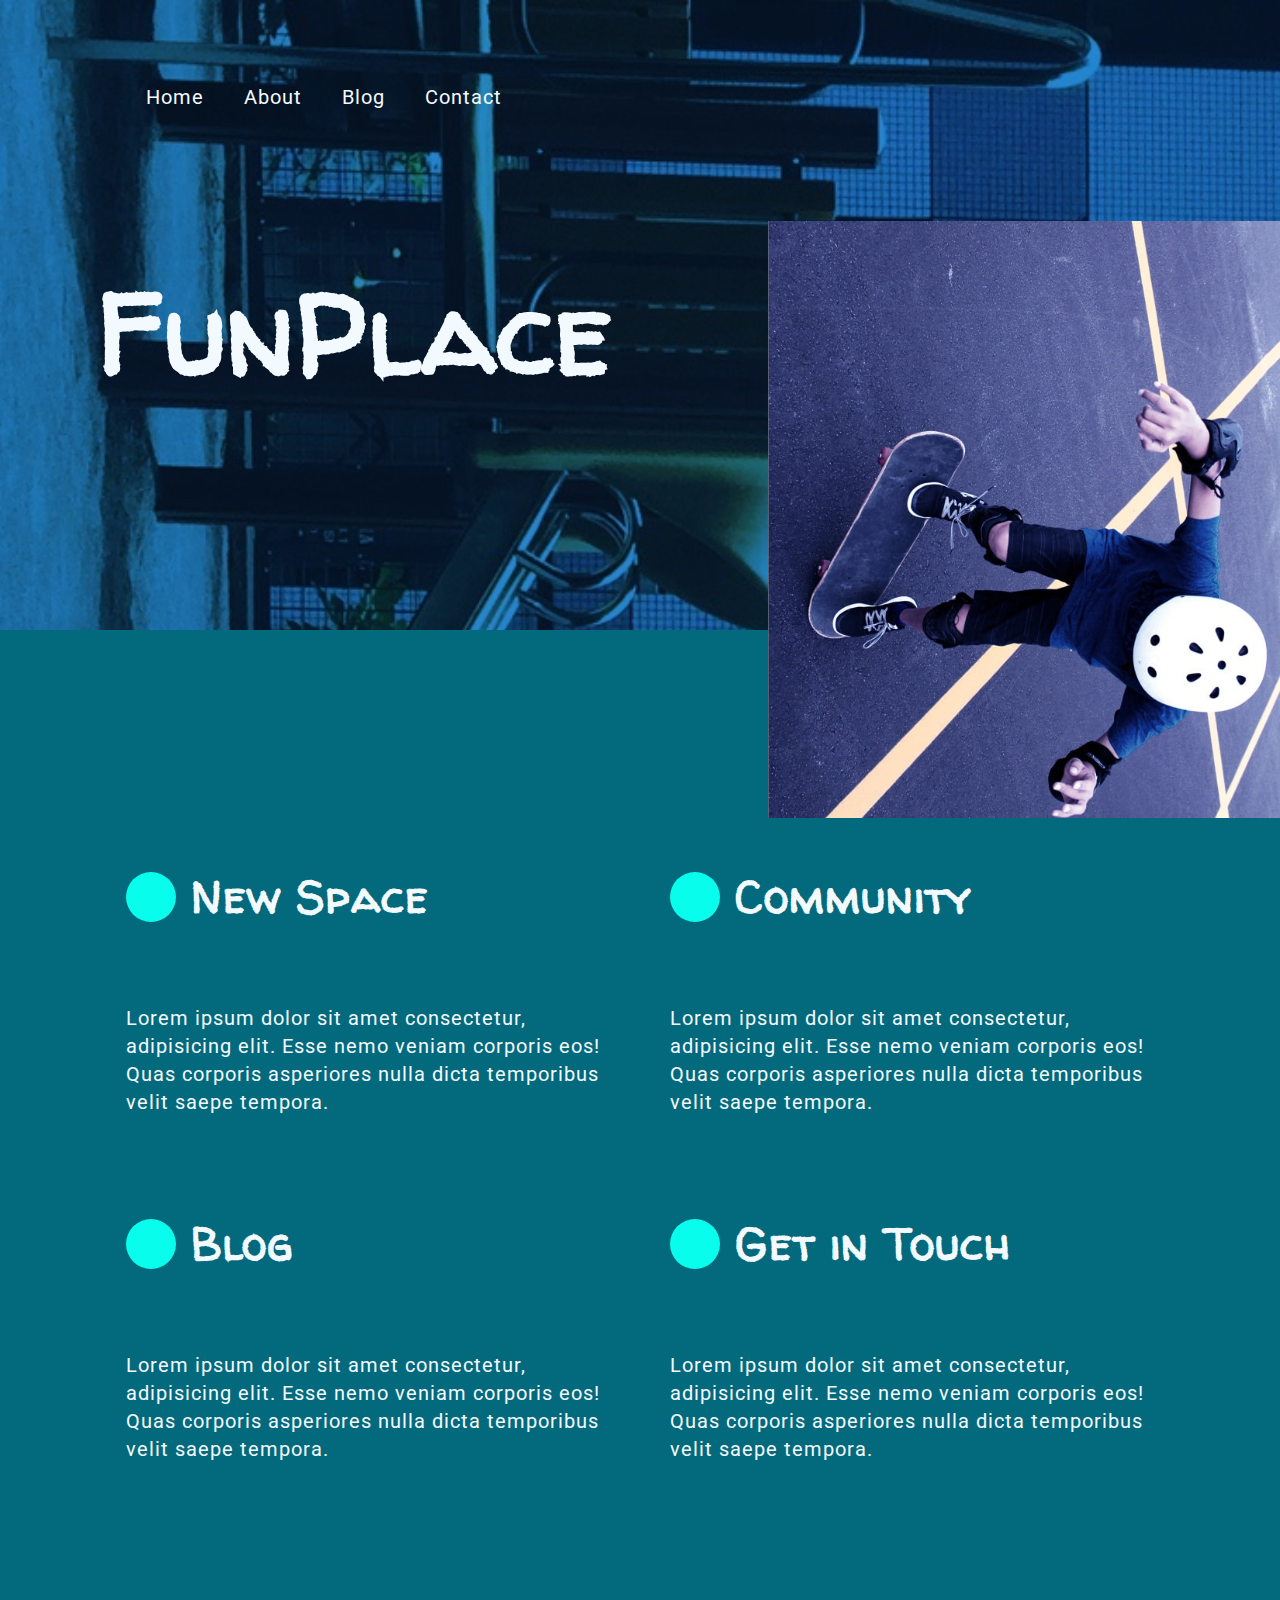
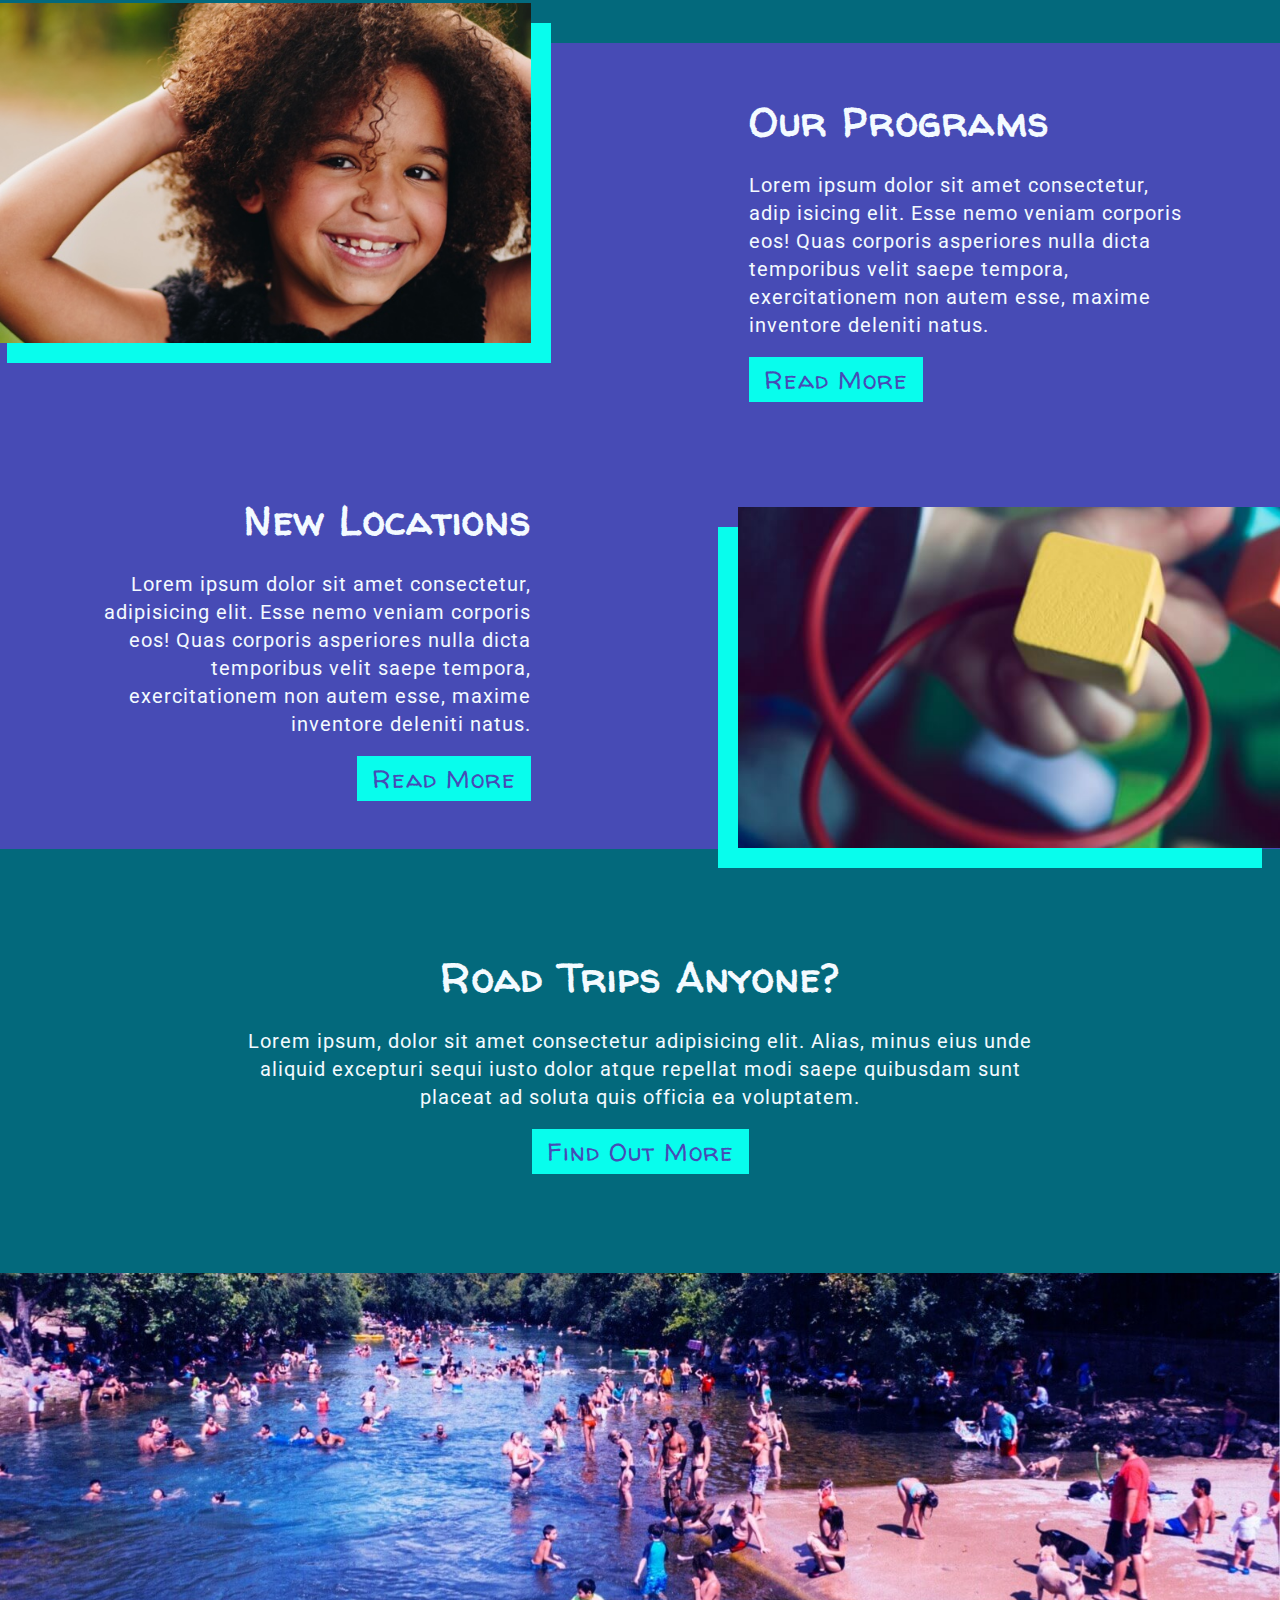
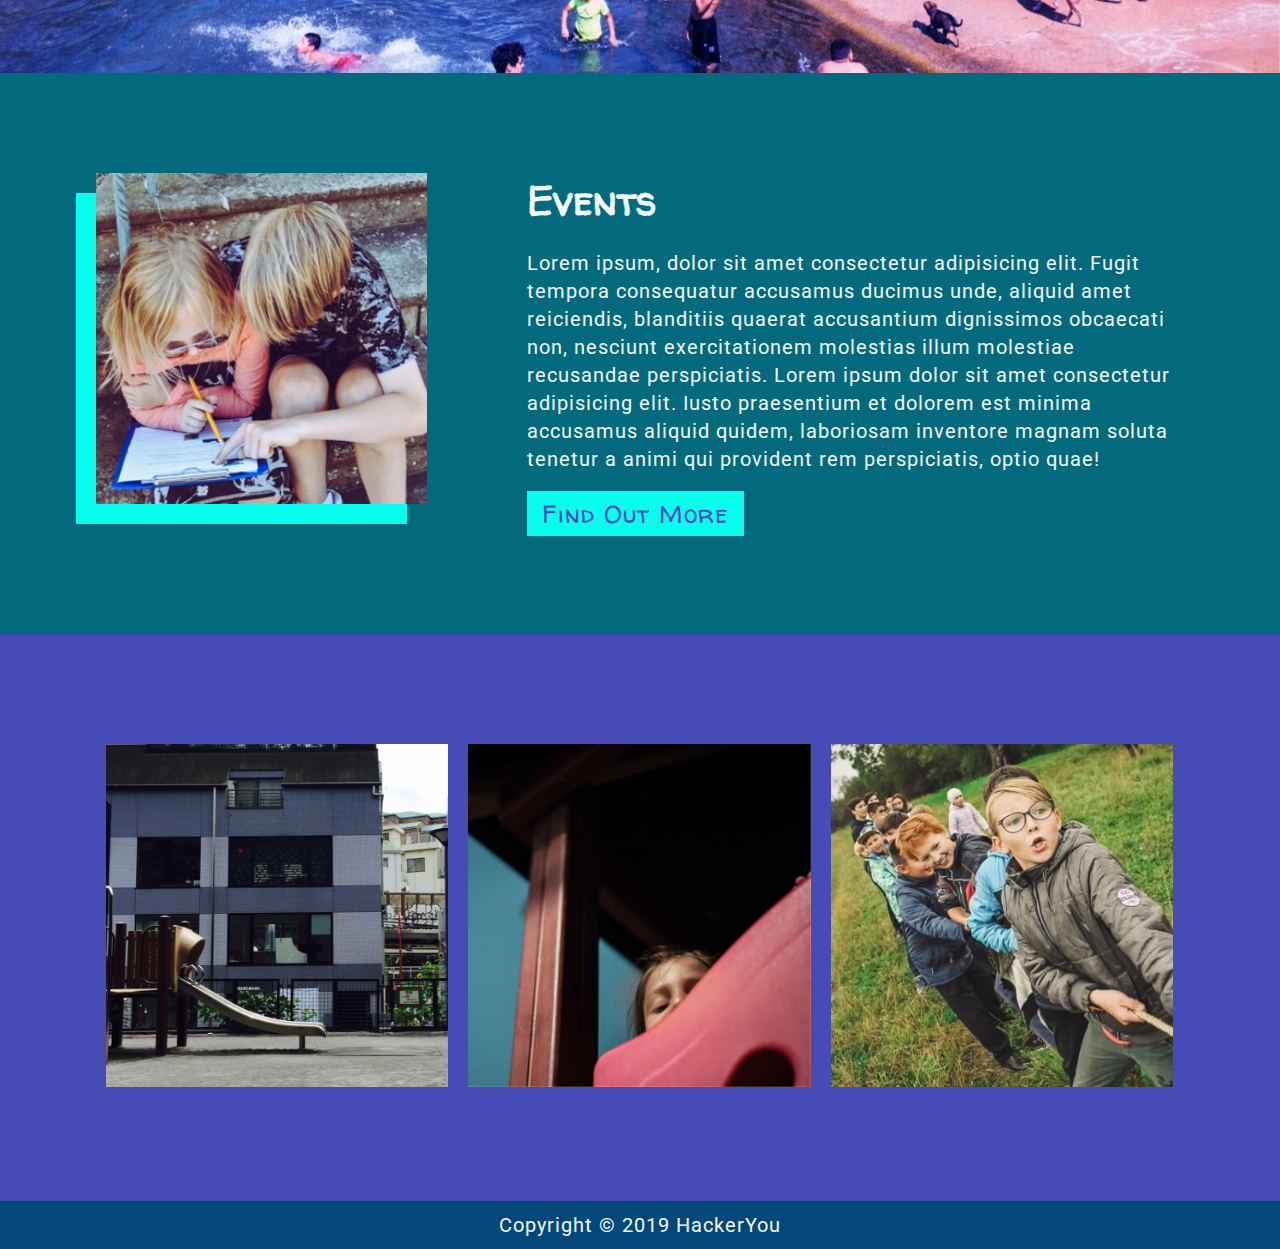
<file: index.html>
<!DOCTYPE html>
<!--[if lt IE 7]>      <html class="no-js lt-ie9 lt-ie8 lt-ie7"> <![endif]-->
<!--[if IE 7]>         <html class="no-js lt-ie9 lt-ie8"> <![endif]-->
<!--[if IE 8]>         <html class="no-js lt-ie9"> <![endif]-->
<!--[if gt IE 8]><!--> <html class="no-js"> <!--<![endif]-->
    <head>
        <meta charset="utf-8">
        <meta http-equiv="X-UA-Compatible" content="IE=edge">
        <title></title>
        <meta name="description" content="">
        <meta name="viewport" content="width=device-width, initial-scale=1">
        <link rel="stylesheet" href="https://use.fontawesome.com/releases/v5.8.1/css/all.css"
            integrity="sha384-50oBUHEmvpQ+1lW4y57PTFmhCaXp0ML5d60M1M7uH2+nqUivzIebhndOJK28anvf" crossorigin="anonymous">
        <link href="https://fonts.googleapis.com/css?family=Roboto:400,700|Walter+Turncoat" rel="stylesheet">
        <link rel="stylesheet" href="styles/styles.css">
    </head>
    <body>
        <header class="homePage">
            <div class="skipToContent">
                <a href="#mainContent">skip to main content</a>
            </div>
            <div class="wrapper">
                <input type="checkbox" id="toggle" name="toggle" tabindex="0">
                <nav>
                    <ul>
                        <li><a href="index.html">Home</a></li>
                        <li><a href="#about">About</a></li>
                        <li><a href="blog.html">Blog</a></li>
                        <li><a href="contact.html">Contact</a></li>
                    </ul>
                </nav>
                <label for="toggle"> Menu </i> </label>
                <h1>FunPlace</h1>
            </div> <!--end of wrapper-->
            <div class="homeHeaderImage">
                <img src="FunPlaceAssets/homeHeaderImage.jpg" alt="a teenaged boy wearing kneepads and a helmet, riding a skateboard">
            </div> <!--end of homeHeaderImage-->
        </header>
        <main id="mainContent">
            <section class="aboutSection" >
                <div class="wrapper quickLinks" id="about">
                    <div class="quickLinksSection">
                        <a href="">
                            <i class="fas fa-home circle-icon"></i>
                            <h2>New Space</h2>
                        </a>
                        <p>Lorem ipsum dolor sit amet consectetur, adipisicing elit. Esse nemo veniam corporis eos! Quas corporis asperiores
                            nulla dicta temporibus velit saepe tempora.</p>
                    </div>
                    <div class="quickLinksSection">
                        <a href="">
                            <i class="fas fa-users circle-icon"></i>
                            <h2>Community</h2>
                        </a>
                        <p>Lorem ipsum dolor sit amet consectetur, adipisicing elit. Esse nemo veniam corporis eos! Quas corporis asperiores
                            nulla dicta temporibus velit saepe tempora.</p>
                    </div>
                    <div class="quickLinksSection">
                        <a href="">
                            <i class="fas fa-file circle-icon"></i>
                            <h2>Blog</h2>
                        </a>
                        <p>Lorem ipsum dolor sit amet consectetur, adipisicing elit. Esse nemo veniam corporis eos! Quas corporis asperiores
                            nulla dicta temporibus velit saepe tempora.</p>
                    </div>
                    <div class="quickLinksSection">
                        <a href="">
                            <i class="fas fa-phone circle-icon"></i>
                            <h2>Get in Touch</h2>
                        </a>
                        <p>Lorem ipsum dolor sit amet consectetur, adipisicing elit. Esse nemo veniam corporis eos! Quas corporis asperiores
                            nulla dicta temporibus velit saepe tempora.</p>
                    </div>
                </div>  <!--end of wrapper -->
            </section>  <!--end of homeSection1-->
            <section class="newsSection">
                <div class="wrapper newsSectionFlex">
                    <div class="newsSectionTop">
                        <figure class="newsTopImage">
                            <img src="FunPlaceAssets/homeLeftImage.jpg" alt="a smiling child with an afro looking into the camera">
                        </figure>
                        <article class="programsArticle">
                            <h3>Our Programs</h3>
                            <p>Lorem ipsum dolor sit amet consectetur, adip isicing elit. Esse nemo veniam corporis eos! Quas corporis
                                asperiores
                                nulla dicta temporibus velit saepe tempora, exercitationem non autem esse, maxime inventore deleniti natus.
                            </p>
                            <a class="readMore" href="">Read More</a>
                        </article>
                    </div> <!--end of homeSectionLeft-->
                    <div class="newsSectionBottom">
                        <article class="locationsArticle">
                            <h3>New Locations</h3>
                            <p>Lorem ipsum dolor sit amet consectetur, adipisicing elit. Esse nemo veniam corporis eos! Quas corporis
                                asperiores
                                nulla dicta temporibus velit saepe tempora, exercitationem non autem esse, maxime inventore deleniti natus.
                            </p>
                            <a class="readMore" href="">Read More</a>
                        </article>
                        <div class="newsBottomImage">
                            <img src="FunPlaceAssets/homeRightImage.jpg" alt="a closeup shot of a child's toy">
                        </div>
                    </div> <!--end of homeSectionRight-->
                </div> <!--end of homeSection2Flex-->
            </section> <!--end of homeSection1-->
            <section class="events">
                <div class="eventsWrapper">
                    <h3>Road Trips Anyone?</h3>
                    <p>Lorem ipsum, dolor sit amet consectetur adipisicing elit. Alias, minus eius unde aliquid excepturi sequi iusto dolor
                        atque repellat modi saepe quibusdam sunt placeat ad soluta quis officia ea voluptatem.</p>
                    <a class="findOutMore" href="">Find Out More</a>
                </div>
            </section> <!--end of homeSection3-->
            <section class="eventsBanner">
                <div>
                    <img src="FunPlaceAssets/homeBanner.jpg" alt="a widescreen shot of the families and children playing in a water park during the last road trip">
                </div>
            </section> <!--end of homeBanner-->
            <section class="eventsArticleSection"> 
                <div class="wrapper eventsArticleFlex">
                    <div class="eventsArticleImage">
                        <img src="FunPlaceAssets/homeEventsImage.jpg" alt="two blonde children looking at a worksheet on a clipboard">
                    </div>
                    <article class="eventsArticle">
                        <h3>Events</h3>
                        <p>Lorem ipsum, dolor sit amet consectetur adipisicing elit. Fugit tempora consequatur accusamus ducimus unde,
                            aliquid amet reiciendis, blanditiis quaerat accusantium dignissimos obcaecati non, nesciunt exercitationem
                            molestias illum molestiae recusandae perspiciatis.  Lorem ipsum dolor sit amet consectetur adipisicing elit. Iusto praesentium et dolorem est minima accusamus aliquid quidem, laboriosam inventore magnam soluta tenetur a animi qui provident rem perspiciatis, optio quae!</p>
                        <a class="findOutMore" href="">Find Out More</a>
                    </article>
                </div>  <!--end of eventsFlex-->
            </section> <!--end of eventsSection-->
            <section class="gallery">
                <div class="wrapper">
                    <div class="galleryContent">
                        <div class="galleryItem">
                            <img src="FunPlaceAssets/homeGalleryImage1.jpg" alt="an outdoor shot of a playground slide against a building">
                        </div>
                        <div class="galleryItem">
                            <img src="FunPlaceAssets/homeGalleryImage2.jpg" alt="closeup of a young girl peering over the side of some playground equipment">
                        </div>
                        <div class="galleryItem">
                            <img src="FunPlaceAssets/homeGalleryImage3.jpg" alt="a group of children playing tug of war">
                        </div>
                    </div>  <!--end of galleryContent-->
                </div> <!--end of wrapper-->
            </section> <!--end of gallery-->
        </main>
        <footer>
            <p>Copyright &copy; 2019 HackerYou</p>
        </footer>
        
        <script src="" async defer></script>
    </body>
</html>
</file>
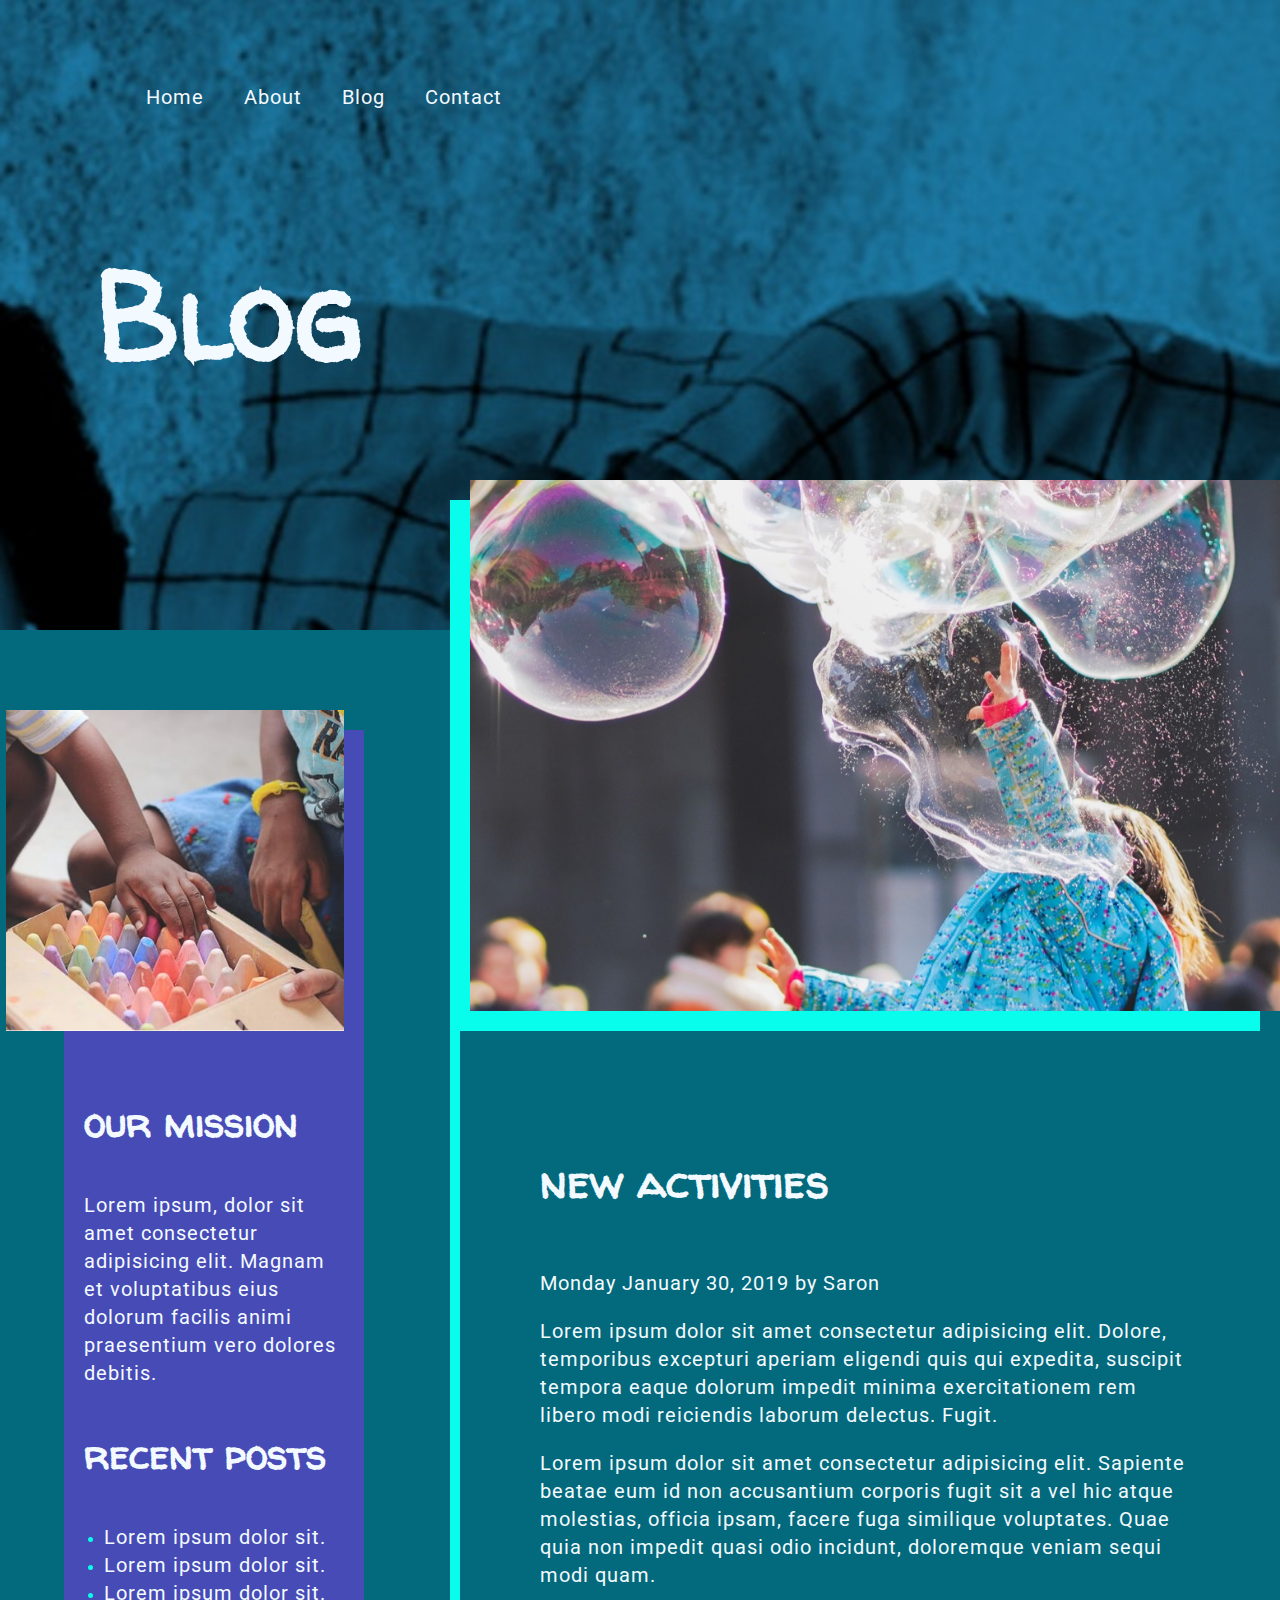
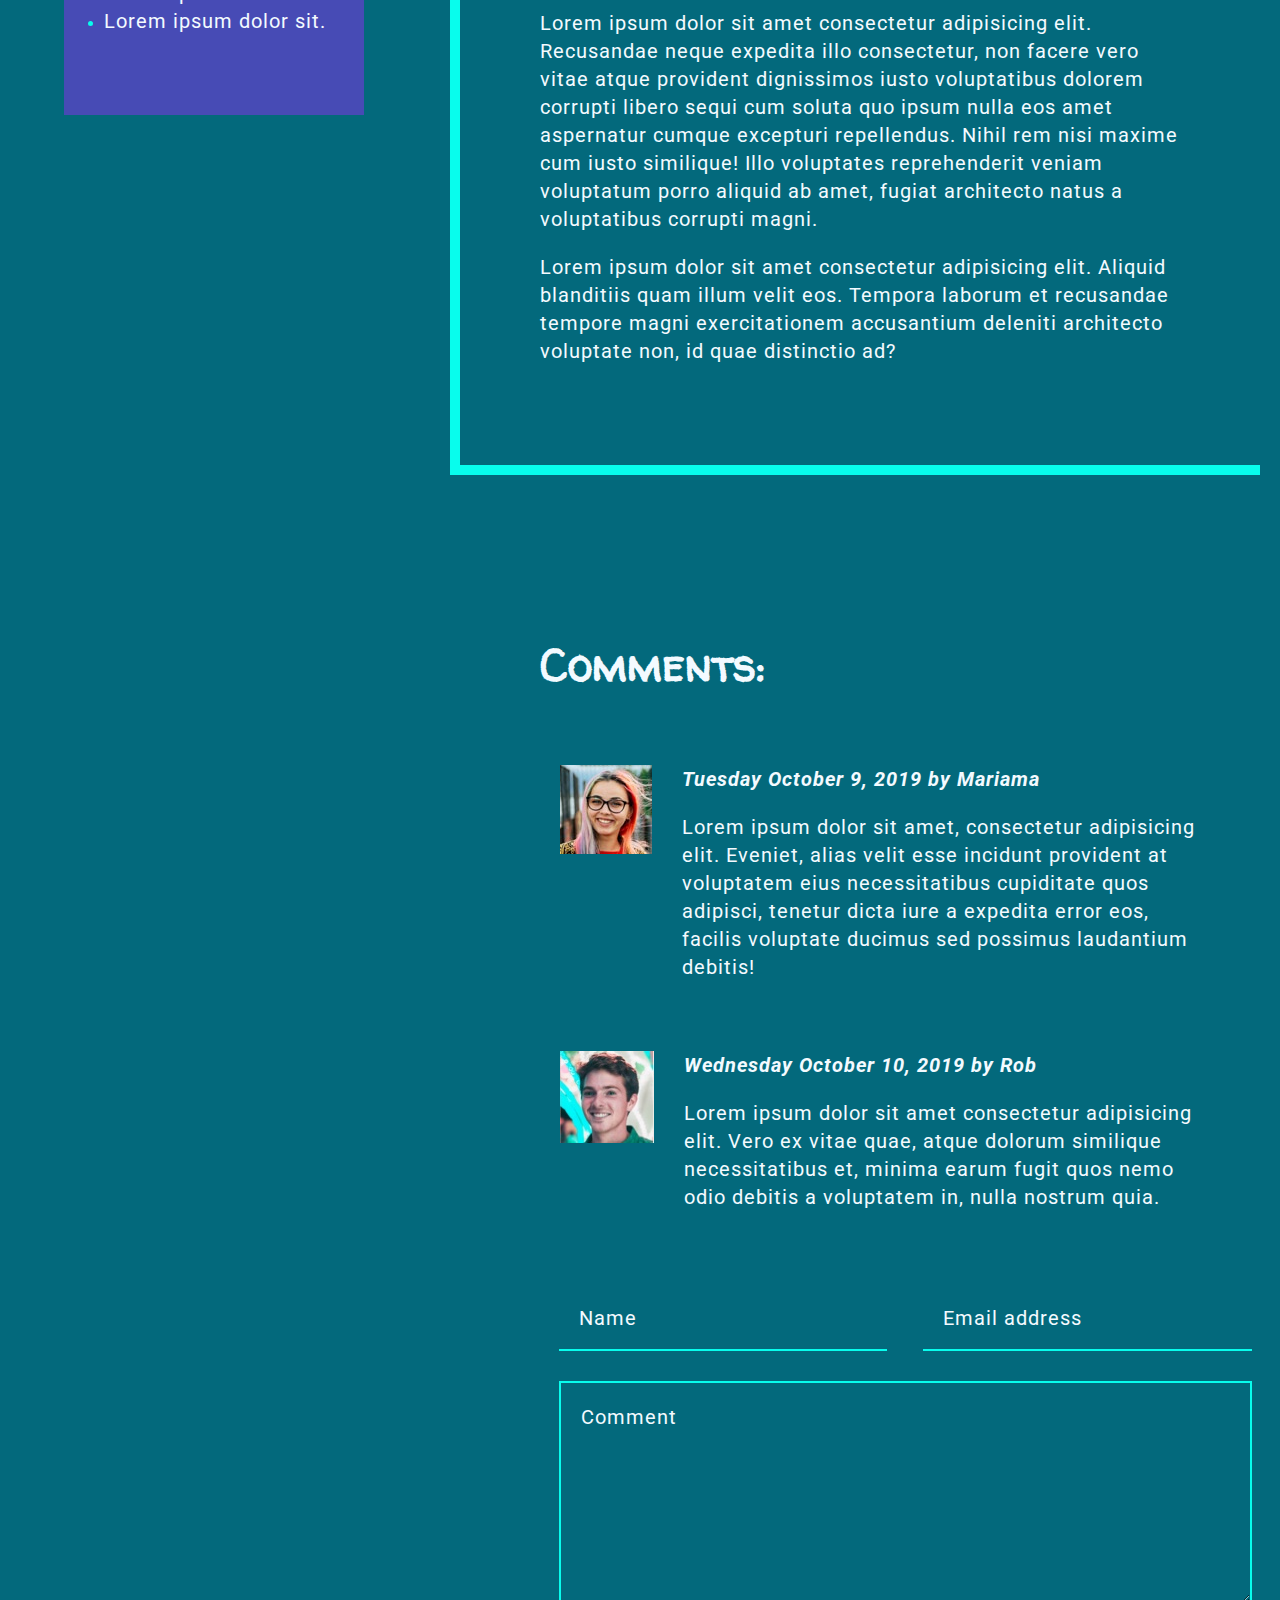
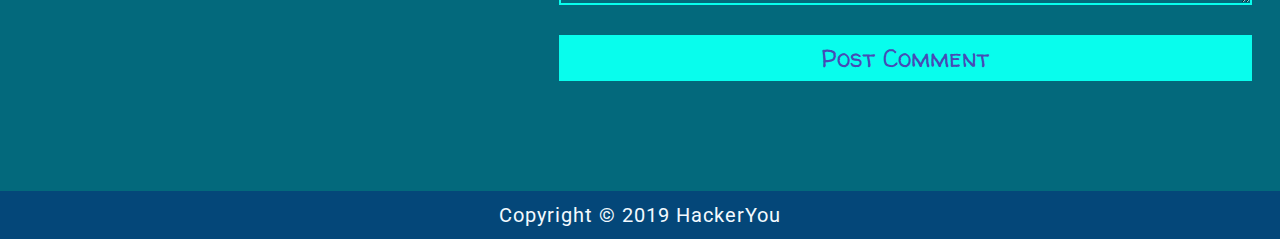
<file: blog.html>
<!DOCTYPE html>
<!--[if lt IE 7]>      <html class="no-js lt-ie9 lt-ie8 lt-ie7"> <![endif]-->
<!--[if IE 7]>         <html class="no-js lt-ie9 lt-ie8"> <![endif]-->
<!--[if IE 8]>         <html class="no-js lt-ie9"> <![endif]-->
<!--[if gt IE 8]><!-->
<html class="no-js">
<!--<![endif]-->

<head>
    <meta charset="utf-8">
    <meta http-equiv="X-UA-Compatible" content="IE=edge">
    <title></title>
    <meta name="description" content="">
    <meta name="viewport" content="width=device-width, initial-scale=1">
    <link rel="stylesheet" href="https://use.fontawesome.com/releases/v5.8.1/css/all.css"
        integrity="sha384-50oBUHEmvpQ+1lW4y57PTFmhCaXp0ML5d60M1M7uH2+nqUivzIebhndOJK28anvf" crossorigin="anonymous">
    <link href="https://fonts.googleapis.com/css?family=Roboto:400,700|Walter+Turncoat" rel="stylesheet">
    <link rel="stylesheet" href="styles/styles.css">
</head>

<body>
    <header class="blog">
        <div class="skipToContent">
            <a href="#mainContent">skip to main content</a>
        </div>
        <div class="wrapper">
            <input type="checkbox" id="toggle" name="toggle">
            <nav>
                <ul>
                    <li><a href="index.html">Home</a></li>
                    <li><a href="index.html#about">About</a></li>
                    <li><a href="blog.html">Blog</a></li>
                    <li><a href="contact.html">Contact</a></li>
                </ul>
            </nav>
            <label for="toggle"> Menu </i> </label>
            <h1>Blog</h1>
        </div>
    </header>
    <div class="blogFlex" id="mainContent">
        <main>
            <div class="blogPost">
                <div class="blogImage">
                    <img src="FunPlaceAssets/blogImage.jpg" alt="a child playing with bubbles">
                </div>
                <div class="activities">
                    <h2>new activities</h2>
                    <p>Monday January 30, 2019 by Saron</p>
                    <P>Lorem ipsum dolor sit amet consectetur adipisicing elit. Dolore, temporibus excepturi aperiam eligendi quis qui
                        expedita, suscipit tempora eaque dolorum impedit minima exercitationem rem libero modi reiciendis laborum
                        delectus. Fugit.</P>
                    <p>Lorem ipsum dolor sit amet consectetur adipisicing elit. Sapiente beatae eum id non accusantium corporis fugit
                        sit a vel hic atque molestias, officia ipsam, facere fuga similique voluptates. Quae quia non impedit quasi odio
                        incidunt, doloremque veniam sequi modi quam.</p>
                    <p>Lorem ipsum dolor sit amet consectetur adipisicing elit. Recusandae neque expedita illo consectetur, non facere
                        vero vitae atque provident dignissimos iusto voluptatibus dolorem corrupti libero sequi cum soluta quo ipsum
                        nulla eos amet aspernatur cumque excepturi repellendus. Nihil rem nisi maxime cum iusto similique! Illo
                        voluptates reprehenderit veniam voluptatum porro aliquid ab amet, fugiat architecto natus a voluptatibus
                        corrupti magni.</p>
                    <p>Lorem ipsum dolor sit amet consectetur adipisicing elit. Aliquid blanditiis quam illum velit eos. Tempora laborum
                        et recusandae tempore magni exercitationem accusantium deleniti architecto voluptate non, id quae distinctio ad?
                    </p>
                </div>
            </div>
            <div class="commentsSection">
                <h2>Comments:</h2>
                <div class="comment">
                    <figure class="commentImage">
                        <img src="FunPlaceAssets/blogComment1.jpg" alt="">
                    </figure>
                    <div class="commentText">
                        <p class="commentDate">Tuesday October 9, 2019 by Mariama</p>
                        <P>Lorem ipsum dolor sit amet, consectetur adipisicing elit. Eveniet, alias velit esse incidunt provident at
                            voluptatem eius necessitatibus cupiditate quos adipisci, tenetur dicta iure a expedita error eos,
                            facilis voluptate ducimus sed possimus laudantium debitis!</P>
                    </div>
                </div>
                <div class="comment">
                    <figure class="commentImage">
                        <img src="FunPlaceAssets/blogComment2.jpg" alt="">
                    </figure>
                    <div class="commentText">
                        <p class="commentDate">Wednesday October 10, 2019 by Rob</p>
                        <P>Lorem ipsum dolor sit amet consectetur adipisicing elit. Vero ex vitae quae, atque dolorum similique necessitatibus et, minima earum fugit quos nemo odio debitis a voluptatem in, nulla nostrum quia.</P>
                    </div>                    
                </div>
                <form action="">
                    <div class="form">
                        <div class="formInput blogFormInput">
                            <label for="name" class="visuallyHidden">Name</label>
                            <input type="text" name="name" id="name" placeholder="Name">
                            <label for="email" class="visuallyHidden">Email Address</label>
                            <input type="email" name="email" id="email" placeholder="Email address">
                        </div>
                        <div class="formText blogFormText">
                            <label for="comment" class="visuallyHidden">Type your comment here</label>
                            <textarea name="comment" id="comment" cols="30" rows="10" placeholder="Comment"></textarea>
                        </div>
                        <button type="submit" class="submitButton">Post Comment</button>
                    </div>
                </form>
            </div>
        </main>
        <aside class="sideBar">
            <figure class="sideBarImage">
                <img src="FunPlaceAssets/blogSidebar.jpg" alt="COLOURFUL EASTER EGG CARTON">
            </figure>
            <article>
                <h3>our mission</h3>
                <p>Lorem ipsum, dolor sit amet consectetur adipisicing elit. Magnam et voluptatibus eius dolorum facilis animi praesentium vero dolores debitis.</p>
                <h3>recent posts</h3>
            
            <ul>
                <li><a href="#">Lorem ipsum dolor sit.</a></li>
                <li><a href="#">Lorem ipsum dolor sit.</a></li>
                <li><a href="#">Lorem ipsum dolor sit.</a></li>
                <li><a href="#">Lorem ipsum dolor sit.</a></li>
            </ul>
            </article>
            
        </aside>
    </div>
    <footer>
        <p>Copyright &copy; 2019 HackerYou</p>
    </footer>

    <script src="" async defer></script>
</body>

</html>
</file>
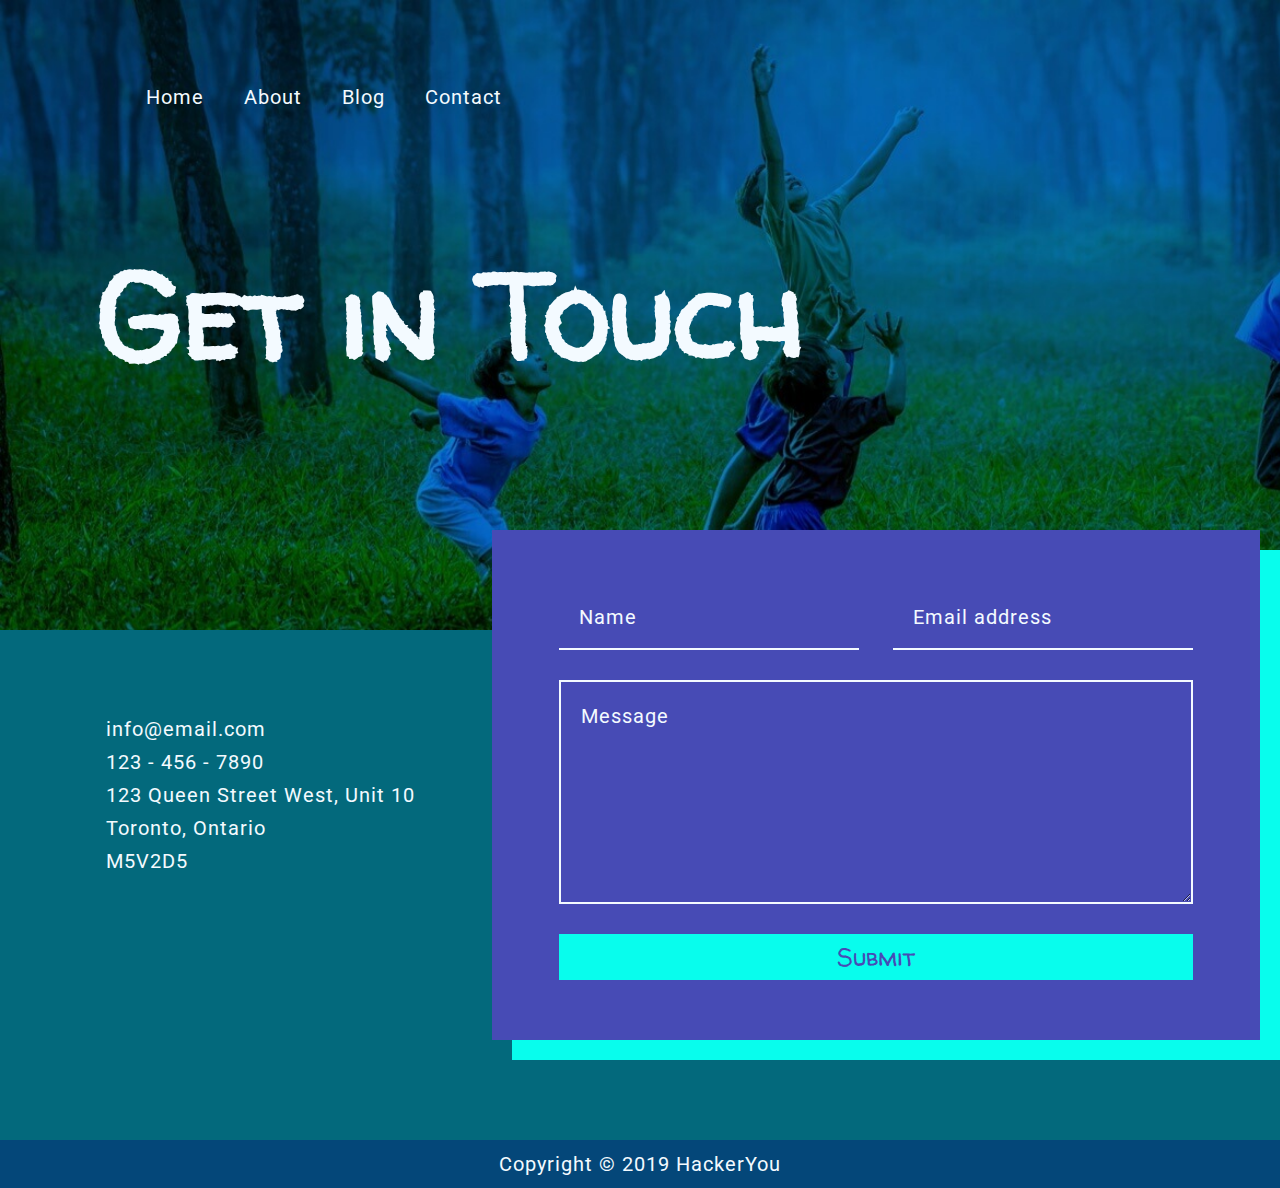
<file: contact.html>
<!DOCTYPE html>
<!--[if lt IE 7]>      <html class="no-js lt-ie9 lt-ie8 lt-ie7"> <![endif]-->
<!--[if IE 7]>         <html class="no-js lt-ie9 lt-ie8"> <![endif]-->
<!--[if IE 8]>         <html class="no-js lt-ie9"> <![endif]-->
<!--[if gt IE 8]><!-->
<html class="no-js">
<!--<![endif]-->

<head>
    <meta charset="utf-8">
    <meta http-equiv="X-UA-Compatible" content="IE=edge">
    <title></title>
    <meta name="description" content="">
    <meta name="viewport" content="width=device-width, initial-scale=1">
    <link rel="stylesheet" href="https://use.fontawesome.com/releases/v5.8.1/css/all.css"
        integrity="sha384-50oBUHEmvpQ+1lW4y57PTFmhCaXp0ML5d60M1M7uH2+nqUivzIebhndOJK28anvf" crossorigin="anonymous">
    <link href="https://fonts.googleapis.com/css?family=Roboto:400,700|Walter+Turncoat" rel="stylesheet">
    <link rel="stylesheet" href="styles/styles.css">
</head>
<body>
    <header class="contact">
        <div class="skipToContent">
            <a href="#mainContent">skip to main content</a>
        </div>
        <div class="wrapper">
            <input type="checkbox" id="toggle" name="toggle">
            <nav>
                <ul>
                    <li><a href="index.html">Home</a></li>
                    <li><a href="index.html#about">About</a></li>
                    <li><a href="blog.html">Blog</a></li>
                    <li><a href="contact.html">Contact</a></li>
                </ul>
            </nav>
            <label for="toggle"> Menu </i> </label>
            <h1>Get in Touch</h1>
        </div>
    </header>
    <div class="contactFlex wrapper" id="mainContent">
        <main class="contactForm">
            <form action="">
                <div class="form">
                    <div class="formInput contactFormInput">
                        <label for="name" class="visuallyHidden">Name</label>
                        <input type="text" name="name" id="name" placeholder="Name">
                        <label for="email" class="visuallyHidden">Email Address</label>
                        <input type="email" name="email" id="email" placeholder="Email address">
                    </div>
                    <div class="formText contactFormText">
                        <label for="message" class="visuallyHidden">Type your message here</label>
                        <textarea name="message" id="message" cols="30" rows="10" placeholder="Message"></textarea>
                    </div>
                    <button type="submit" class="submitButton">Submit</button>
                </div>
            </form>
        </main>
        <aside class="contactInfo">
            <div class="contactInfoWrapper wrapper">
                <ul class="social">
                    <li>
                        <a href="#"><i class="fab fa-facebook-f" aria-hidden="true"></i></a>
                        <label for="facebook" class="visuallyHidden">facebook</label>
                    </li>
                    <li>
                        <a href="#"><i class="fab fa-instagram" aria-hidden="true"></i></a>
                        <label for="instagram" class="visuallyHidden">instagram</label>
                    </li>
                    <li>
                        <a href="#"><i class="fab fa-snapchat-ghost" aria-hidden="true"></i></a>
                        <label for="snapchat" class="visuallyHidden">snapchat</label>
                    </li>
                    <li>
                        <a href="#"><i class= "fab fa-whatsapp" aria-hidden="true"></i></a>
                        <label for="whatsapp" class="visuallyHidden">whatsapp</label>
                    </li>
                </ul>
                
                <div class="address">
                    <p><a class="email" href="mailto:info@email.com">info@email.com</a>
                    <p>123 - 456 - 7890</p>
                    <p>123 Queen Street West, Unit 10</p>
                    <p>Toronto, Ontario</p>
                    <p>M5V2D5</p>
                </div>
                
            </div>
        </aside>
    </div>
    <footer>
        <p>Copyright &copy; 2019 HackerYou</p>
    </footer>

    <script src="" async defer></script>
</body>

</html>
</file>
<file: styles/styles.css>
article, aside, details, figcaption, figure, footer, header, hgroup, nav, section, summary {
  display: block; }

audio, canvas, video {
  display: inline-block; }

audio:not([controls]) {
  display: none;
  height: 0; }

[hidden] {
  display: none; }

html {
  font-family: sans-serif;
  -webkit-text-size-adjust: 100%;
  -ms-text-size-adjust: 100%; }

a:focus {
  outline: thin dotted; }

a:active, a:hover {
  outline: 0; }

h1 {
  font-size: 2em; }

abbr[title] {
  border-bottom: 1px dotted; }

b, strong {
  font-weight: 700; }

dfn {
  font-style: italic; }

mark {
  background: #ff0;
  color: #000; }

code, kbd, pre, samp {
  font-family: monospace, serif;
  font-size: 1em; }

pre {
  white-space: pre-wrap;
  word-wrap: break-word; }

q {
  quotes: \201C \201D \2018 \2019; }

small {
  font-size: 80%; }

sub, sup {
  font-size: 75%;
  line-height: 0;
  position: relative;
  vertical-align: baseline; }

sup {
  top: -.5em; }

sub {
  bottom: -.25em; }

img {
  border: 0; }

svg:not(:root) {
  overflow: hidden; }

fieldset {
  border: 1px solid silver;
  margin: 0 2px;
  padding: .35em .625em .75em; }

button, input, select, textarea {
  font-family: inherit;
  font-size: 100%;
  margin: 0; }

button, input {
  line-height: normal; }

button, html input[type=button], input[type=reset], input[type=submit] {
  -webkit-appearance: button;
  cursor: pointer; }

button[disabled], input[disabled] {
  cursor: default; }

input[type=checkbox], input[type=radio] {
  -webkit-box-sizing: border-box;
  box-sizing: border-box;
  padding: 0; }

input[type=search] {
  -webkit-appearance: textfield;
  -moz-box-sizing: content-box;
  -webkit-box-sizing: content-box;
  box-sizing: content-box; }

input[type=search]::-webkit-search-cancel-button, input[type=search]::-webkit-search-decoration {
  -webkit-appearance: none; }

textarea {
  overflow: auto;
  vertical-align: top; }

table {
  border-collapse: collapse;
  border-spacing: 0; }

body, figure {
  margin: 0; }

legend, button::-moz-focus-inner, input::-moz-focus-inner {
  border: 0;
  padding: 0; }

* {
  -moz-box-sizing: border-box;
  -webkit-box-sizing: border-box;
  box-sizing: border-box; }

.visuallyHidden:not(:focus):not(:active) {
  position: absolute;
  width: 1px;
  height: 1px;
  margin: -1px;
  border: 0;
  padding: 0;
  white-space: nowrap;
  -webkit-clip-path: inset(100%);
  clip-path: inset(100%);
  clip: rect(0 0 0);
  overflow: hidden; }

html {
  font-size: 16px; }

ul {
  list-style-type: none;
  margin: 0;
  padding: 0; }

a {
  text-decoration: none; }

.wrapper {
  margin: 0 auto;
  width: 85%; }

img {
  width: 100%; }

@media (max-width: 480px) {
  .wrapper {
    width: 95%; } }

.circle-icon {
  background: #08fded;
  color: #474bb5;
  display: inline-block;
  width: 50px;
  height: 50px;
  border-radius: 50%;
  text-align: center;
  line-height: 50px;
  vertical-align: middle; }

.readMore,
.findOutMore {
  background-color: #08fded;
  color: #474bb5;
  font-family: 'Walter Turncoat', cursive;
  font-size: 25.4px;
  line-height: 41.6px;
  width: 100%;
  padding: 5px 15px; }
  .readMore:hover,
  .findOutMore:hover {
    border: inset 2px #474bb5; }

.submitButton {
  background-color: #08fded;
  color: #474bb5;
  font-family: 'Walter Turncoat', cursive;
  font-size: 25.4px;
  line-height: 41.6px;
  width: 95%;
  border: 1px solid #08fded;
  margin: 10px; }
  .submitButton:hover {
    border: inset 2px #474bb5; }

.social {
  display: -webkit-box;
  display: -ms-flexbox;
  display: flex; }
  .social li {
    margin-right: 25px; }
    .social li a {
      font-size: 25px; }
      .social li a:hover {
        color: #08fded; }

@media (max-width: 890px) {
  .social {
    -webkit-box-align: center;
    -ms-flex-align: center;
    align-items: center;
    display: -webkit-box;
    display: -ms-flexbox;
    display: flex;
    -webkit-box-orient: vertical;
    -webkit-box-direction: normal;
    -ms-flex-direction: column;
    flex-direction: column; }
    .social li {
      margin: 20px 40px 20px 0; }
      .social li a {
        font-size: 35px; } }

@media (max-width: 650px) {
  .social {
    -webkit-box-orient: horizontal;
    -webkit-box-direction: normal;
    -ms-flex-direction: row;
    flex-direction: row; }
    .social li {
      margin: 30px; }
  .address {
    text-align: center; }
    .address a {
      line-height: 40px; } }

@media (max-width: 480px) {
  .social li {
    margin: 20px; } }

.form {
  -webkit-box-align: center;
  -ms-flex-align: center;
  align-items: center;
  display: -webkit-box;
  display: -ms-flexbox;
  display: flex;
  -webkit-box-orient: vertical;
  -webkit-box-direction: normal;
  -ms-flex-direction: column;
  flex-direction: column;
  -webkit-box-pack: center;
  -ms-flex-pack: center;
  justify-content: center; }

.formInput {
  display: -webkit-box;
  display: -ms-flexbox;
  display: flex;
  -ms-flex-pack: distribute;
  justify-content: space-around;
  width: 100%; }

.formText {
  display: -webkit-box;
  display: -ms-flexbox;
  display: flex;
  -webkit-box-pack: center;
  -ms-flex-pack: center;
  justify-content: center;
  width: 100%; }

input,
textarea {
  margin: 10px;
  padding: 20px; }
  input::-webkit-input-placeholder,
  textarea::-webkit-input-placeholder {
    color: #f3faff;
    font-family: "Roboto", sans-serif;
    font-size: 20px;
    letter-spacing: 1px;
    line-height: 28px; }
  input:-ms-input-placeholder,
  textarea:-ms-input-placeholder {
    color: #f3faff;
    font-family: "Roboto", sans-serif;
    font-size: 20px;
    letter-spacing: 1px;
    line-height: 28px; }
  input::-ms-input-placeholder,
  textarea::-ms-input-placeholder {
    color: #f3faff;
    font-family: "Roboto", sans-serif;
    font-size: 20px;
    letter-spacing: 1px;
    line-height: 28px; }
  input::placeholder,
  textarea::placeholder {
    color: #f3faff;
    font-family: "Roboto", sans-serif;
    font-size: 20px;
    letter-spacing: 1px;
    line-height: 28px; }
  input:focus,
  textarea:focus {
    -webkit-box-shadow: 0 0 10px #08fded;
    box-shadow: 0 0 10px #08fded; }

input, select, textarea {
  color: #f3faff; }

.blogFormInput input {
  border: none;
  border-bottom: 2px solid #08fded;
  -ms-flex-preferred-size: 45%;
  flex-basis: 45%; }

.blogFormText textarea {
  border: 2px solid #08fded;
  -ms-flex-preferred-size: 95%;
  flex-basis: 95%;
  margin: 20px 0; }

.blogFormInput input,
.blogFormText textarea {
  background-color: #03697c; }

.contactForm {
  background-color: #474bb5;
  -webkit-box-shadow: 20px 20px #08fded;
  box-shadow: 20px 20px #08fded;
  -ms-flex-preferred-size: 60%;
  flex-basis: 60%;
  padding: 50px;
  position: relative;
  top: -100px;
  right: 20px; }

.contactFormInput input {
  border: none;
  border-bottom: 2px solid #f3faff;
  -ms-flex-preferred-size: 45%;
  flex-basis: 45%; }

.contactFormText textarea {
  border: 2px solid #f3faff;
  -ms-flex-preferred-size: 95%;
  flex-basis: 95%;
  margin: 20px 0; }

.contactFormInput input,
.contactFormText textarea {
  background-color: #474bb5; }

@media (max-width: 1200px) {
  .contactForm {
    -ms-flex-preferred-size: 50%;
    flex-basis: 50%;
    padding: 30px; } }

@media (max-width: 890px) {
  .contactForm {
    -webkit-box-shadow: 5px 5px #08fded;
    box-shadow: 5px 5px #08fded;
    margin: 0 auto;
    top: 40px;
    right: 0;
    width: 90%; } }

@media (max-width: 650px) {
  .contactFormInput {
    -webkit-box-orient: vertical;
    -webkit-box-direction: normal;
    -ms-flex-direction: column;
    flex-direction: column; } }

@media (max-width: 480px) {
  .form {
    margin: 0; }
  .blogFormInput {
    -webkit-box-orient: vertical;
    -webkit-box-direction: normal;
    -ms-flex-direction: column;
    flex-direction: column; }
  .contactForm {
    padding: 10px;
    width: 100%; } }

.skipToContent a {
  background-color: #08fded;
  color: #474bb5;
  font-family: 'Walter Turncoat', cursive;
  font-size: 25.4px;
  line-height: 41.6px;
  width: 100%;
  padding: 5px 15px;
  position: absolute;
  top: -55px;
  left: 0;
  -webkit-transition: top 1s ease-out;
  text-align: center;
  -webkit-transition: top 0.5s ease-out;
  -o-transition: top 0.5s ease-out;
  transition: top 0.5s ease-out;
  z-index: 100; }

.skipToContent a:focus {
  position: absolute;
  left: 0;
  top: 0;
  outline-color: transparent;
  -webkit-transition: top .1s ease-in;
  -webkit-transition: top .3s ease-in;
  -o-transition: top .3s ease-in;
  transition: top .3s ease-in; }

nav ul {
  display: -webkit-box;
  display: -ms-flexbox;
  display: flex;
  padding: 20px 30px; }
  nav ul li {
    padding: 30px 20px; }
    nav ul li:hover a {
      border-bottom: 3px solid #08fded; }
  nav ul a {
    color: #f3faff;
    font-family: 'Roboto', sans-serif;
    font-size: 20px;
    letter-spacing: 1px;
    line-height: 29px; }

input[type="checkbox"] {
  opacity: 0; }

label[for="toggle"] {
  color: #f3faff;
  font-family: 'Roboto', sans-serif;
  font-size: 20px;
  letter-spacing: 1px;
  line-height: 29px;
  background-color: #03697c;
  border: inset 2px #08fded;
  display: none;
  padding: 5px 10px;
  position: absolute;
  top: 25px;
  right: 15px;
  text-align: center;
  width: 100px; }

header {
  position: relative;
  background-size: cover;
  height: 70vh; }
  header.homePage {
    background-image: url("../FunPlaceAssets/homeHeader.jpg"); }
  header.blog {
    background-image: url("../FunPlaceAssets/blogHeader.jpg"); }
  header.contact {
    background-image: url("../FunPlaceAssets/contactHeader.jpg"); }

.homeHeaderImage {
  position: absolute;
  top: 35%;
  right: 0;
  width: 40%; }

h1 {
  position: relative;
  top: 10vh; }

.homePage h1 {
  color: #f3faff;
  font-family: 'Walter Turncoat', cursive;
  font-size: 145.2px;
  margin: 0; }

.blog h1,
.contact h1 {
  color: #f3faff;
  font-family: 'Walter Turncoat', cursive;
  font-size: 121.5px;
  line-height: 125.6px;
  margin: 0; }

@media (max-width: 1300px) {
  .homePage h1 {
    font-size: calc(145.2px * 0.8); } }

@media (max-width: 1200px) {
  .homePage h1 {
    font-size: calc(145.2px * 0.7); }
  .blog h1,
  .contact h1 {
    font-size: calc(121.5px * 0.9); } }

@media (max-width: 1100px) {
  .homeHeaderImage {
    top: 45%; } }

@media (max-width: 890px) {
  .homePage h1 {
    font-size: calc(145.2px * 0.5); }
  .blog h1,
  .contact h1 {
    font-size: calc(121.5px * 0.7); }
  .homeHeaderImage {
    width: 45%; } }

@media (max-width: 767px) {
  .homeHeaderImage {
    top: 47vh;
    width: 50%; }
  .homePage h1 {
    font-size: calc(145.2px * 0.5); }
  .blog h1,
  .contact h1 {
    font-size: calc(121.5px * 0.7); } }

@media (max-width: 650px) {
  header.contact {
    background-position: center; }
  nav ul {
    display: -webkit-box;
    display: -ms-flexbox;
    display: flex;
    -webkit-box-pack: center;
    -ms-flex-pack: center;
    justify-content: center; }
  .homePage h1 {
    font-size: calc(145.2px * 0.4); }
  .homeHeaderImage {
    width: 55%; }
  .blog h1,
  .contact h1 {
    font-size: calc(121.5px * 0.5); } }

@media (max-width: 480px) {
  #skipToContent a {
    padding: 15px 15px;
    top: -75px; }
  h1 {
    top: 20vh; }
  .homePage h1,
  .blog h1 {
    margin-left: 20px; }
  .homePage h1 {
    font-size: calc(145.2px * 0.4); }
  .blog h1 {
    font-size: calc(121.5px * 0.6); }
  .homeHeaderImage {
    display: none; }
  nav {
    display: none;
    position: absolute;
    top: 65px;
    right: 15px;
    z-index: 50; }
    nav ul {
      -webkit-box-align: end;
      -ms-flex-align: end;
      align-items: flex-end;
      -webkit-box-orient: vertical;
      -webkit-box-direction: normal;
      -ms-flex-direction: column;
      flex-direction: column;
      padding: 0; }
      nav ul li {
        background-color: #044779;
        border-bottom: solid 2px #08fded;
        -webkit-box-orient: vertical;
        -webkit-box-direction: normal;
        -ms-flex-direction: column;
        flex-direction: column;
        padding: 15px 10px;
        width: 100px; }
        nav ul li a {
          font-size: calc(20px * 0.8); }
  input[type="checkbox"]:checked + nav {
    display: -webkit-box;
    display: -ms-flexbox;
    display: flex; }
  label[for="toggle"] {
    display: block;
    z-index: 10; } }

@media (max-width: 320px) {
  .blog h1 {
    font-size: calc(121.5px * 0.5); }
  .contact h1 {
    font-size: calc(121.5px * 0.4); } }

.aboutSection {
  background-color: #03697c;
  padding: 170px 0 150px 0; }

.quickLinks {
  display: -webkit-box;
  display: -ms-flexbox;
  display: flex;
  -ms-flex-wrap: wrap;
  flex-wrap: wrap;
  -ms-flex-pack: distribute;
  justify-content: space-around; }
  .quickLinks .quickLinksSection {
    margin: 10px 30px;
    width: calc(50% - 60px); }

.quickLinksSection {
  color: #f3faff; }
  .quickLinksSection a {
    -webkit-box-align: center;
    -ms-flex-align: center;
    align-items: center;
    display: -webkit-box;
    display: -ms-flexbox;
    display: flex; }
  .quickLinksSection h2 {
    color: #f3faff;
    font-family: 'Walter Turncoat', cursive;
    font-size: 45px;
    line-height: 99.8px;
    margin-left: 15px; }
  .quickLinksSection p {
    color: #f3faff;
    font-family: "Roboto", sans-serif;
    font-size: 20px;
    letter-spacing: 1px;
    line-height: 28px; }

.quickLinksSection:hover a h2 {
  text-shadow: 2px 2px 2px #474bb5;
  white-space: nowrap; }

.quickLinksSection:hover a .circle-icon {
  background: #474bb5;
  border: 2px solid #08fded;
  color: #08fded; }

@media (max-width: 1200px) {
  .aboutSection {
    padding: 140px 0 120px 0; }
  .quickLinksSection h2 {
    font-size: calc(45px * 0.7); } }

@media (max-width: 767px) {
  .aboutSection {
    padding: 120px 0 100px 0; }
  .quickLinksSection h2 {
    font-size: calc(45px * 0.6); }
  .quickLinksSection p {
    font-size: calc(20px * 0.9); } }

@media (max-width: 650px) {
  .quickLinks {
    -webkit-box-align: center;
    -ms-flex-align: center;
    align-items: center;
    -webkit-box-orient: vertical;
    -webkit-box-direction: normal;
    -ms-flex-direction: column;
    flex-direction: column; }
    .quickLinks .quickLinksSection {
      margin: 05px;
      width: 95%; } }

@media (max-width: 480px) {
  .aboutSection {
    padding: 50px 0 50px 0; }
  h2 {
    font-size: calc(45px * 0.5); } }

.newsSection {
  background-color: #474bb5;
  padding: 50px 0; }

.newsSectionTop,
.newsSectionBottom {
  display: -webkit-box;
  display: -ms-flexbox;
  display: flex; }
  .newsSectionTop .newsTopImage,
  .newsSectionTop .newsBottomImage,
  .newsSectionTop .programsArticle,
  .newsSectionTop .locationsArticle,
  .newsSectionBottom .newsTopImage,
  .newsSectionBottom .newsBottomImage,
  .newsSectionBottom .programsArticle,
  .newsSectionBottom .locationsArticle {
    -ms-flex-preferred-size: 50%;
    flex-basis: 50%; }
  .newsSectionTop .newsTopImage,
  .newsSectionBottom .newsTopImage {
    position: relative;
    top: -90px;
    left: -10%; }
  .newsSectionTop .newsBottomImage,
  .newsSectionBottom .newsBottomImage {
    position: relative;
    bottom: -70px;
    right: -9%; }

.newsSectionTop img {
  -webkit-box-shadow: 20px 20px #08fded;
  box-shadow: 20px 20px #08fded;
  display: inline-block;
  margin: 0; }

.newsSectionBottom img {
  -webkit-box-shadow: -20px 20px #08fded;
  box-shadow: -20px 20px #08fded;
  display: inline-block;
  margin: 0; }

.programsArticle {
  padding-left: 10%; }

.locationsArticle {
  padding-right: 10%;
  padding-top: 5%;
  text-align: right; }

.programsArticle h3,
.locationsArticle h3 {
  color: #f3faff;
  font-family: 'Walter Turncoat', cursive;
  font-size: 40px;
  letter-spacing: 1.3px;
  line-height: 58px;
  margin: 0; }

.programsArticle p,
.locationsArticle p {
  color: #f3faff;
  font-family: "Roboto", sans-serif;
  font-size: 20px;
  letter-spacing: 1px;
  line-height: 28px; }

@media (max-width: 1250px) {
  .newsSection {
    background-color: #474bb5;
    padding: 50px 0; }
  .newsSectionTop .newsTopImage,
  .newsSectionTop .newsBottomImage,
  .newsSectionBottom .newsTopImage,
  .newsSectionBottom .newsBottomImage {
    -ms-flex-preferred-size: 60%;
    flex-basis: 60%; }
  .newsSectionTop .programsArticle,
  .newsSectionTop .locationsArticle,
  .newsSectionBottom .programsArticle,
  .newsSectionBottom .locationsArticle {
    -ms-flex-preferred-size: 40%;
    flex-basis: 40%; }
  .programsArticle {
    padding-left: 4%; }
  .locationsArticle {
    padding-right: 4%;
    padding-top: 5%; }
  .programsArticle h3,
  .locationsArticle h3 {
    font-size: calc(40px * 0.8);
    line-height: calc(99.8px * 0.8); }
  .programsArticle p,
  .locationsArticle p {
    font-size: calc(20px * 0.9); } }

@media (max-width: 1100px) {
  .newsSection {
    padding: 50px 0; }
  .newsSectionTop .newsTopImage,
  .newsSectionBottom .newsTopImage {
    position: relative;
    top: 20px;
    left: -10%; }
  .newsSectionTop .newsBottomImage,
  .newsSectionBottom .newsBottomImage {
    position: relative;
    bottom: -50px;
    right: -8.5%; } }

@media (max-width: 890px) {
  .newsSectionTop .newsTopImage,
  .newsSectionTop .newsBottomImage,
  .newsSectionBottom .newsTopImage,
  .newsSectionBottom .newsBottomImage {
    -ms-flex-preferred-size: 55%;
    flex-basis: 55%;
    bottom: -100px;
    right: -8.5%; }
  .newsSectionTop .programsArticle,
  .newsSectionTop .locationsArticle,
  .newsSectionBottom .programsArticle,
  .newsSectionBottom .locationsArticle {
    -ms-flex-preferred-size: 45%;
    flex-basis: 45%; } }

@media (max-width: 768px) {
  .newsSection {
    padding: 50px 0; }
  .newsSectionTop,
  .newsSectionBottom {
    -webkit-box-orient: vertical;
    -webkit-box-direction: normal;
    -ms-flex-direction: column;
    flex-direction: column; }
    .newsSectionTop .newsBottomImage,
    .newsSectionBottom .newsBottomImage {
      -webkit-box-ordinal-group: 2;
      -ms-flex-order: 1;
      order: 1; }
    .newsSectionTop .locationsArticle,
    .newsSectionBottom .locationsArticle {
      -webkit-box-ordinal-group: 3;
      -ms-flex-order: 2;
      order: 2; }
  .newsSectionTop .newsTopImage,
  .newsSectionBottom .newsTopImage {
    padding-top: 50px;
    position: relative;
    margin: 0 auto;
    top: 0;
    left: 0; }
  .newsSectionTop .newsBottomImage,
  .newsSectionBottom .newsBottomImage {
    position: relative;
    margin: 0 auto;
    top: 0;
    left: 0; }
  .programsArticle,
  .locationsArticle {
    margin: 15px 10px;
    padding: 15px 10px 50px;
    text-align: left; } }

@media (max-width: 480px) {
  .newsSectionTop img {
    -webkit-box-shadow: 5px 5px #08fded;
    box-shadow: 5px 5px #08fded; }
  .newsSectionBottom img {
    -webkit-box-shadow: -5px 5px #08fded;
    box-shadow: -5px 5px #08fded; }
  .programsArticle,
  .locationsArticle {
    margin: 0; } }

.events {
  background: #03697c;
  padding: 100px 50px;
  text-align: center; }
  .events h3 {
    color: #f3faff;
    font-family: 'Walter Turncoat', cursive;
    font-size: 40px;
    letter-spacing: 1.3px;
    line-height: 58px;
    margin: 0; }
  .events p {
    color: #f3faff;
    font-family: "Roboto", sans-serif;
    font-size: 20px;
    letter-spacing: 1px;
    line-height: 28px; }

.eventsWrapper {
  margin: 0 auto;
  width: 70%; }

.eventsBanner {
  font-size: 0;
  width: 100%; }

.eventsArticleSection {
  background-color: #03697c;
  padding: 100px 0; }

.eventsArticleFlex {
  display: -webkit-box;
  display: -ms-flexbox;
  display: flex;
  margin: 0 auto; }
  .eventsArticleFlex .eventsArticleImage {
    padding-right: 50px;
    -ms-flex-preferred-size: 35%;
    flex-basis: 35%; }
    .eventsArticleFlex .eventsArticleImage img {
      -webkit-box-shadow: -20px 20px #08fded;
      box-shadow: -20px 20px #08fded; }

.eventsArticle {
  -ms-flex-preferred-size: 65%;
  flex-basis: 65%;
  padding-left: 50px; }
  .eventsArticle h3 {
    color: #f3faff;
    font-family: 'Walter Turncoat', cursive;
    font-size: 40px;
    margin: 0; }
  .eventsArticle p {
    color: #f3faff;
    font-family: "Roboto", sans-serif;
    font-size: 20px;
    letter-spacing: 1px;
    line-height: 28px; }

@media (max-width: 1200px) {
  .homeSection3Wrapper {
    width: 85%; } }

@media (max-width: 890px) {
  .homeSection3Wrapper {
    width: 90%; }
  .eventsSection {
    background-color: #03697c;
    padding: 100px 0; }
  .eventsArticleFlex {
    -webkit-box-orient: vertical;
    -webkit-box-direction: normal;
    -ms-flex-direction: column;
    flex-direction: column; }
    .eventsArticleFlex .eventsArticleImage {
      padding: 15px; }
    .eventsArticleFlex .eventsArticleImage,
    .eventsArticleFlex .eventsArticle {
      margin: 0 auto; }
  .eventsArticle h3 {
    font-size: calc(40px * 0.8);
    line-height: calc(99.8px * 0.8); }
  .eventsArticle p {
    font-size: calc(20px * 0.9); } }

@media (max-width: 650px) {
  .events h3 {
    font-size: calc(40px * 0.8);
    line-height: calc(99.8px * 0.8); }
  .events p {
    font-size: calc(20px * 0.9); } }

@media (max-width: 480px) {
  .events {
    padding: 50px 15px;
    text-align: left; }
    .events h3 {
      font-size: calc(40px * 0.6);
      line-height: calc(99.8px * 0.4); }
  .eventsWrapper {
    width: 95%; }
  .eventsSection {
    background-color: #03697c;
    padding: 50px 0; }
  .eventsArticleFlex .eventsArticleImage img {
    -webkit-box-shadow: -5px 5px #08fded;
    box-shadow: -5px 5px #08fded; }
  .eventsArticle {
    padding: 10px; } }

.gallery {
  background-color: #474bb5;
  padding: 100px 0; }

.galleryContent {
  display: -webkit-box;
  display: -ms-flexbox;
  display: flex;
  -ms-flex-wrap: wrap;
  flex-wrap: wrap; }

.gallery .galleryItem {
  width: calc(33.3% - 20px);
  margin: 10px; }

@media (max-width: 650px) {
  .galleryContent {
    display: -webkit-box;
    display: -ms-flexbox;
    display: flex;
    -webkit-box-orient: vertical;
    -webkit-box-direction: normal;
    -ms-flex-direction: column;
    flex-direction: column; }
  .gallery .galleryItem {
    width: calc(100% - 30px);
    margin: 15px; } }

.blogFlex {
  background-color: #03697c;
  display: -webkit-box;
  display: -ms-flexbox;
  display: flex;
  padding-bottom: 100px; }

.blogPost {
  background-color: #03697c;
  display: -webkit-box;
  display: -ms-flexbox;
  display: flex;
  -webkit-box-orient: vertical;
  -webkit-box-direction: normal;
  -ms-flex-direction: column;
  flex-direction: column;
  margin-left: 5%;
  position: relative;
  top: -150px;
  right: 0; }

.blogImage img {
  -webkit-box-shadow: -20px 20px #08fded;
  box-shadow: -20px 20px #08fded; }

.activities {
  -webkit-box-shadow: -10px 10px #08fded;
  box-shadow: -10px 10px #08fded;
  padding: 80px;
  position: relative;
  right: 10px; }
  .activities h2 {
    color: #f3faff;
    font-family: 'Walter Turncoat', cursive;
    font-size: 45px;
    line-height: 99.8px; }
  .activities p {
    color: #f3faff;
    font-family: "Roboto", sans-serif;
    font-size: 20px;
    letter-spacing: 1px;
    line-height: 28px; }

.commentsSection {
  background-color: #03697c;
  margin-left: 5%;
  padding: 0 0 0 80px;
  position: relative;
  right: 10px; }
  .commentsSection h2 {
    color: #f3faff;
    font-family: 'Walter Turncoat', cursive;
    font-size: 45px;
    line-height: 99.8px;
    margin: 0 0 50px 0; }
  .commentsSection p {
    color: #f3faff;
    font-family: "Roboto", sans-serif;
    font-size: 20px;
    letter-spacing: 1px;
    line-height: 28px; }

.comment {
  display: -webkit-box;
  display: -ms-flexbox;
  display: flex;
  margin-bottom: 50px;
  padding: 0 20px; }
  .comment .commentText {
    -ms-flex-preferred-size: 75%;
    flex-basis: 75%; }
    .comment .commentText .commentDate {
      font-weight: bold;
      font-style: italic;
      margin: 0; }

.commentImage {
  margin-right: 30px; }

@media (max-width: 890px) {
  .blogFlex {
    -webkit-box-align: center;
    -ms-flex-align: center;
    align-items: center;
    display: -webkit-box;
    display: -ms-flexbox;
    display: flex;
    -webkit-box-orient: vertical;
    -webkit-box-direction: normal;
    -ms-flex-direction: column;
    flex-direction: column;
    margin: 0 auto;
    padding: 5% 0; }
    .blogFlex .blogPost {
      display: -webkit-box;
      display: -ms-flexbox;
      display: flex;
      -webkit-box-orient: vertical;
      -webkit-box-direction: normal;
      -ms-flex-direction: column;
      flex-direction: column;
      margin: 5%;
      top: 0;
      -webkit-box-ordinal-group: 2;
      -ms-flex-order: 1;
      order: 1; }
  .blogImage img {
    -webkit-box-shadow: -20px 20px #08fded;
    box-shadow: -20px 20px #08fded; }
  .activities {
    -webkit-box-shadow: none;
    box-shadow: none;
    padding: 30px;
    right: 0; }
  .commentsSection {
    margin: 6%;
    padding: 0;
    right: 0; }
  .activities h2,
  .commentsSection h2 {
    font-size: calc(45px * 0.8);
    text-align: center; }
  .activities p,
  .commentsSection p {
    font-size: calc(20px * 0.9); } }

@media (max-width: 480px) {
  .blogFlex {
    margin: 0 auto;
    padding: 3% 0; }
    .blogFlex .blogPost {
      padding: 10px;
      top: 0;
      -webkit-box-ordinal-group: 2;
      -ms-flex-order: 1;
      order: 1; }
  .activities {
    padding: 0;
    right: 0; }
  .activities h2,
  .commentsSection h2 {
    font-size: calc(45px * 0.6);
    text-align: center; }
  .blogImage img {
    -webkit-box-shadow: -5px 5px #08fded;
    box-shadow: -5px 5px #08fded; }
  .comment {
    display: -webkit-box;
    display: -ms-flexbox;
    display: flex;
    -webkit-box-orient: vertical;
    -webkit-box-direction: normal;
    -ms-flex-direction: column;
    flex-direction: column;
    padding: 0 10px; }
  .commentImage {
    text-align: left;
    width: 90px; }
  .commentsSection {
    margin: 0 auto;
    padding: 0;
    right: 0; }
    .commentsSection .comment {
      padding: 0 30px; } }

@media (max-width: 320px) {
  .activities h2,
  .commentsSection h2 {
    font-size: calc(45px * 0.7);
    text-align: center; }
  .activities p,
  .commentsSection p {
    font-size: calc(20px * 0.8); } }

.sideBar {
  background-color: #474bb5;
  -webkit-box-ordinal-group: 0;
  -ms-flex-order: -1;
  order: -1;
  margin: 0 5%;
  height: 100%;
  padding: 0 20px 80px 20px;
  position: relative;
  top: 100px; }
  .sideBar h3 {
    color: #f3faff;
    font-family: "Walter Turncoat", cursive;
    font-size: 40px; }
  .sideBar p {
    color: #f3faff;
    font-family: "Roboto", sans-serif;
    font-size: 20px;
    letter-spacing: 1px;
    line-height: 28px; }

.sideBarImage {
  position: relative;
  top: -20px;
  left: -30%;
  width: 130%; }

.sideBar ul {
  list-style-type: disc;
  color: #08fded;
  padding-left: 20px; }

a {
  color: #f3faff;
  font-family: "Roboto", sans-serif;
  font-size: 20px;
  letter-spacing: 1px;
  line-height: 28px; }

@media (max-width: 1200px) {
  .sideBar p,
  .sideBar a {
    font-size: calc(20px * 0.9); }
  .sideBar a {
    white-space: nowrap; }
  .sideBarImage {
    top: -20px;
    left: -35%; } }

@media (max-width: 1100px) {
  .sideBar p,
  .sideBar a {
    font-size: calc(20px  * 0.8); }
  .sideBarImage {
    top: -20px;
    left: -40%; } }

@media (max-width: 890px) {
  .sideBar {
    display: -webkit-box;
    display: -ms-flexbox;
    display: flex;
    -ms-flex-pack: distribute;
    justify-content: space-around;
    -webkit-box-ordinal-group: 3;
    -ms-flex-order: 2;
    order: 2;
    margin: 8%;
    padding: 40px;
    top: 0; }
    .sideBar figure,
    .sideBar article {
      margin: 0 20px; }
    .sideBar figure {
      -ms-flex-item-align: center;
      -ms-grid-row-align: center;
      align-self: center;
      width: 55%; }
    .sideBar article {
      width: 45%; }
  .sideBarImage {
    position: relative;
    top: 0;
    left: 0;
    width: 100%; } }

@media (max-width: 650px) {
  .sideBar {
    display: -webkit-box;
    display: -ms-flexbox;
    display: flex;
    -webkit-box-orient: vertical;
    -webkit-box-direction: normal;
    -ms-flex-direction: column;
    flex-direction: column;
    -webkit-box-pack: center;
    -ms-flex-pack: center;
    justify-content: center;
    -webkit-box-ordinal-group: 3;
    -ms-flex-order: 2;
    order: 2;
    padding: 40px;
    top: 0; }
    .sideBar figure,
    .sideBar article {
      margin: 0 auto;
      width: 100%; }
    .sideBar figure {
      -ms-flex-item-align: center;
      -ms-grid-row-align: center;
      align-self: center; } }

@media (max-width: 480px) {
  .sideBar {
    margin: 5%; }
    .sideBar h3 {
      margin: 0; }
  .sideBarImage {
    display: none; } }

.contactFlex {
  background-color: #03697c;
  display: -webkit-box;
  display: -ms-flexbox;
  display: flex;
  -webkit-box-orient: horizontal;
  -webkit-box-direction: reverse;
  -ms-flex-direction: row-reverse;
  flex-direction: row-reverse;
  width: 100%; }

.contactInfo {
  display: -webkit-box;
  display: -ms-flexbox;
  display: flex;
  -webkit-box-pack: center;
  -ms-flex-pack: center;
  justify-content: center;
  -ms-flex-preferred-size: 40%;
  flex-basis: 40%;
  padding: 80px; }

.contact p,
.address p {
  white-space: nowrap; }

.contactInfoWrapper p {
  color: #f3faff;
  font-family: "Roboto", sans-serif;
  font-size: 20px;
  letter-spacing: 1px;
  line-height: 28px; }

.address p {
  margin: 5px 0; }

@media (max-width: 1100px) {
  .contactInfo {
    padding: 50px; } }

@media (max-width: 950px) {
  .contactInfoWrapper p {
    font-size: calc(20px * 0.9); } }

@media (max-width: 890px) {
  .contactFlex {
    -webkit-box-orient: vertical;
    -webkit-box-direction: normal;
    -ms-flex-direction: column;
    flex-direction: column;
    padding: 50px; }
  .contactInfoWrapper {
    -webkit-box-align: center;
    -ms-flex-align: center;
    align-items: center;
    display: -webkit-box;
    display: -ms-flexbox;
    display: flex;
    -ms-flex-pack: distribute;
    justify-content: space-around;
    margin: 0 auto;
    padding: 50px 0; } }

@media (max-width: 650px) {
  .contactInfoWrapper {
    -webkit-box-orient: vertical;
    -webkit-box-direction: normal;
    -ms-flex-direction: column;
    flex-direction: column;
    -webkit-box-pack: justify;
    -ms-flex-pack: justify;
    justify-content: space-between;
    padding: 30px 0;
    margin: 0; }
  .contactInfo {
    padding: 20px; }
  .social {
    margin: 0 10px; } }

@media (max-width: 480px) {
  .contactInfoWrapper p {
    font-size: calc(20px  * 0.8); }
  .contactFlex {
    padding: 20px; } }

footer {
  background-color: #044779;
  padding: 10px;
  text-align: center;
  width: 100%; }
  footer p {
    color: #f3faff;
    font-family: "Roboto", sans-serif;
    font-size: 20px;
    letter-spacing: 1px;
    line-height: 28px;
    margin: 0; }

@media (max-width: 320px) {
  footer p {
    font-size: calc(20px * 0.9); } }
</file>
